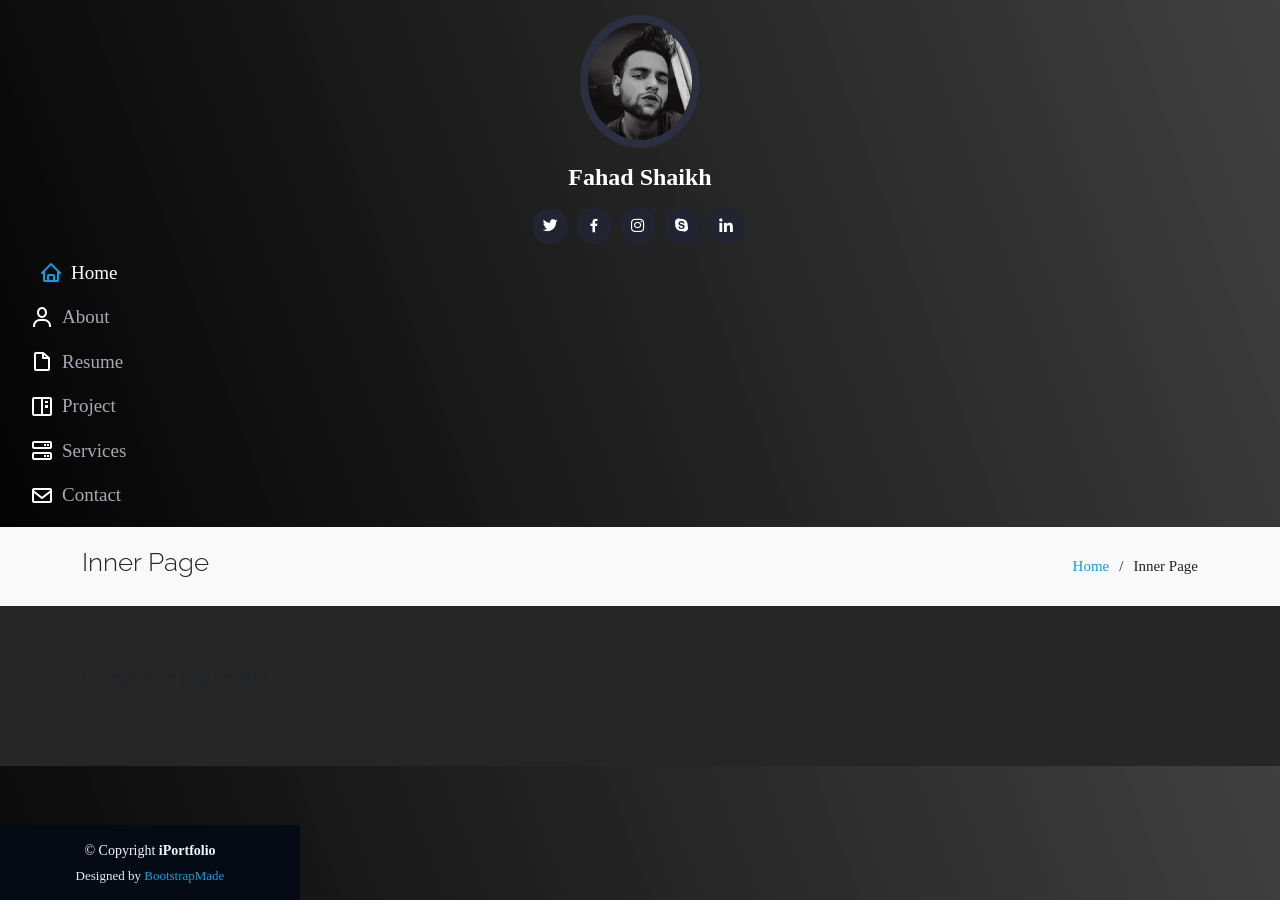
<file: inner-page.html>
<!DOCTYPE html>
<html lang="en">

<head>
  <meta charset="utf-8">
  <meta content="width=device-width, initial-scale=1.0" name="viewport">

  <title>FAHAD's PORTFOLIO</title>
  <meta content="" name="description">
  <meta content="" name="keywords">

  <!-- Favicons -->
  <link href="assets/img/favicon.png" rel="icon">
  <link href="assets/img/apple-touch-icon.png" rel="apple-touch-icon">

  <!-- Google Fonts -->
  <link href="https://fonts.googleapis.com/css?family=Open+Sans:300,300i,400,400i,600,600i,700,700i|Raleway:300,300i,400,400i,500,500i,600,600i,700,700i|Poppins:300,300i,400,400i,500,500i,600,600i,700,700i" rel="stylesheet">

  <!-- Vendor CSS Files -->
  <link href="assets/vendor/aos/aos.css" rel="stylesheet">
  <link href="assets/vendor/bootstrap/css/bootstrap.min.css" rel="stylesheet">
  <link href="assets/vendor/bootstrap-icons/bootstrap-icons.css" rel="stylesheet">
  <link href="assets/vendor/boxicons/css/boxicons.min.css" rel="stylesheet">
  <link href="assets/vendor/glightbox/css/glightbox.min.css" rel="stylesheet">
  <link href="assets/vendor/swiper/swiper-bundle.min.css" rel="stylesheet">

  <!-- Template Main CSS File -->
  <link href="assets/css/style.css" rel="stylesheet">

  <!-- =======================================================
  * Template Name: iPortfolio - v3.10.0
  * Template URL: https://bootstrapmade.com/iportfolio-bootstrap-portfolio-websites-template/
  * Author: BootstrapMade.com
  * License: https://bootstrapmade.com/license/
  ======================================================== -->
</head>

<body>

  <!-- ======= Mobile nav toggle button ======= -->
  <i class="bi bi-list mobile-nav-toggle d-xl-none"></i>

  <!-- ======= Header ======= -->
  <header id="header">
    <div class="d-flex flex-column">

      <div class="profile">
        <img src="assets/img/myphoto.jpg" alt="" class="img-fluid rounded-circle">
        <h1 class="text-light"><a href="index.html">Fahad Shaikh</a></h1>
        <div class="social-links mt-3 text-center">
          <a href="#" class="twitter"><i class="bx bxl-twitter"></i></a>
          <a href="#" class="facebook"><i class="bx bxl-facebook"></i></a>
          <a href="#" class="instagram"><i class="bx bxl-instagram"></i></a>
          <a href="#" class="google-plus"><i class="bx bxl-skype"></i></a>
          <a href="#" class="linkedin"><i class="bx bxl-linkedin"></i></a>
        </div>
      </div>

      <nav id="navbar" class="nav-menu navbar">
        <ul>
          <li><a href="#hero" class="nav-link scrollto active"><i class="bx bx-home"></i> <span>Home</span></a></li>
          <li><a href="#about" class="nav-link scrollto"><i class="bx bx-user"></i> <span>About</span></a></li>
          <li><a href="#resume" class="nav-link scrollto"><i class="bx bx-file-blank"></i> <span>Resume</span></a></li>
          <li><a href="#portfolio" class="nav-link scrollto"><i class="bx bx-book-content"></i> <span>Project</span></a></li>
          <li><a href="#services" class="nav-link scrollto"><i class="bx bx-server"></i> <span>Services</span></a></li>
          <li><a href="#contact" class="nav-link scrollto"><i class="bx bx-envelope"></i> <span>Contact</span></a></li>
        </ul>
      </nav><!-- .nav-menu -->
    </div>
  </header><!-- End Header -->

  <main id="main">

    <!-- ======= Breadcrumbs ======= -->
    <section class="breadcrumbs">
      <div class="container">

        <div class="d-flex justify-content-between align-items-center">
          <h2>Inner Page</h2>
          <ol>
            <li><a href="index.html">Home</a></li>
            <li>Inner Page</li>
          </ol>
        </div>

      </div>
    </section><!-- End Breadcrumbs -->

    <section class="inner-page">
      <div class="container">
        <p>
          Example inner page template
        </p>
      </div>
    </section>

  </main><!-- End #main -->

  <!-- ======= Footer ======= -->
  <footer id="footer">
    <div class="container">
      <div class="copyright">
        &copy; Copyright <strong><span>iPortfolio</span></strong>
      </div>
      <div class="credits">
        <!-- All the links in the footer should remain intact. -->
        <!-- You can delete the links only if you purchased the pro version. -->
        <!-- Licensing information: https://bootstrapmade.com/license/ -->
        <!-- Purchase the pro version with working PHP/AJAX contact form: https://bootstrapmade.com/iportfolio-bootstrap-portfolio-websites-template/ -->
        Designed by <a href="https://bootstrapmade.com/">BootstrapMade</a>
      </div>
    </div>
  </footer><!-- End  Footer -->

  <a href="#" class="back-to-top d-flex align-items-center justify-content-center"><i class="bi bi-arrow-up-short"></i></a>

  <!-- Vendor JS Files -->
  <script src="assets/vendor/purecounter/purecounter_vanilla.js"></script>
  <script src="assets/vendor/aos/aos.js"></script>
  <script src="assets/vendor/bootstrap/js/bootstrap.bundle.min.js"></script>
  <script src="assets/vendor/glightbox/js/glightbox.min.js"></script>
  <script src="assets/vendor/isotope-layout/isotope.pkgd.min.js"></script>
  <script src="assets/vendor/swiper/swiper-bundle.min.js"></script>
  <script src="assets/vendor/typed.js/typed.min.js"></script>
  <script src="assets/vendor/waypoints/noframework.waypoints.js"></script>
  <script src="assets/vendor/php-email-form/validate.js"></script>

  <!-- Template Main JS File -->
  <script src="assets/js/main.js"></script>

</body>

</html>
</file>
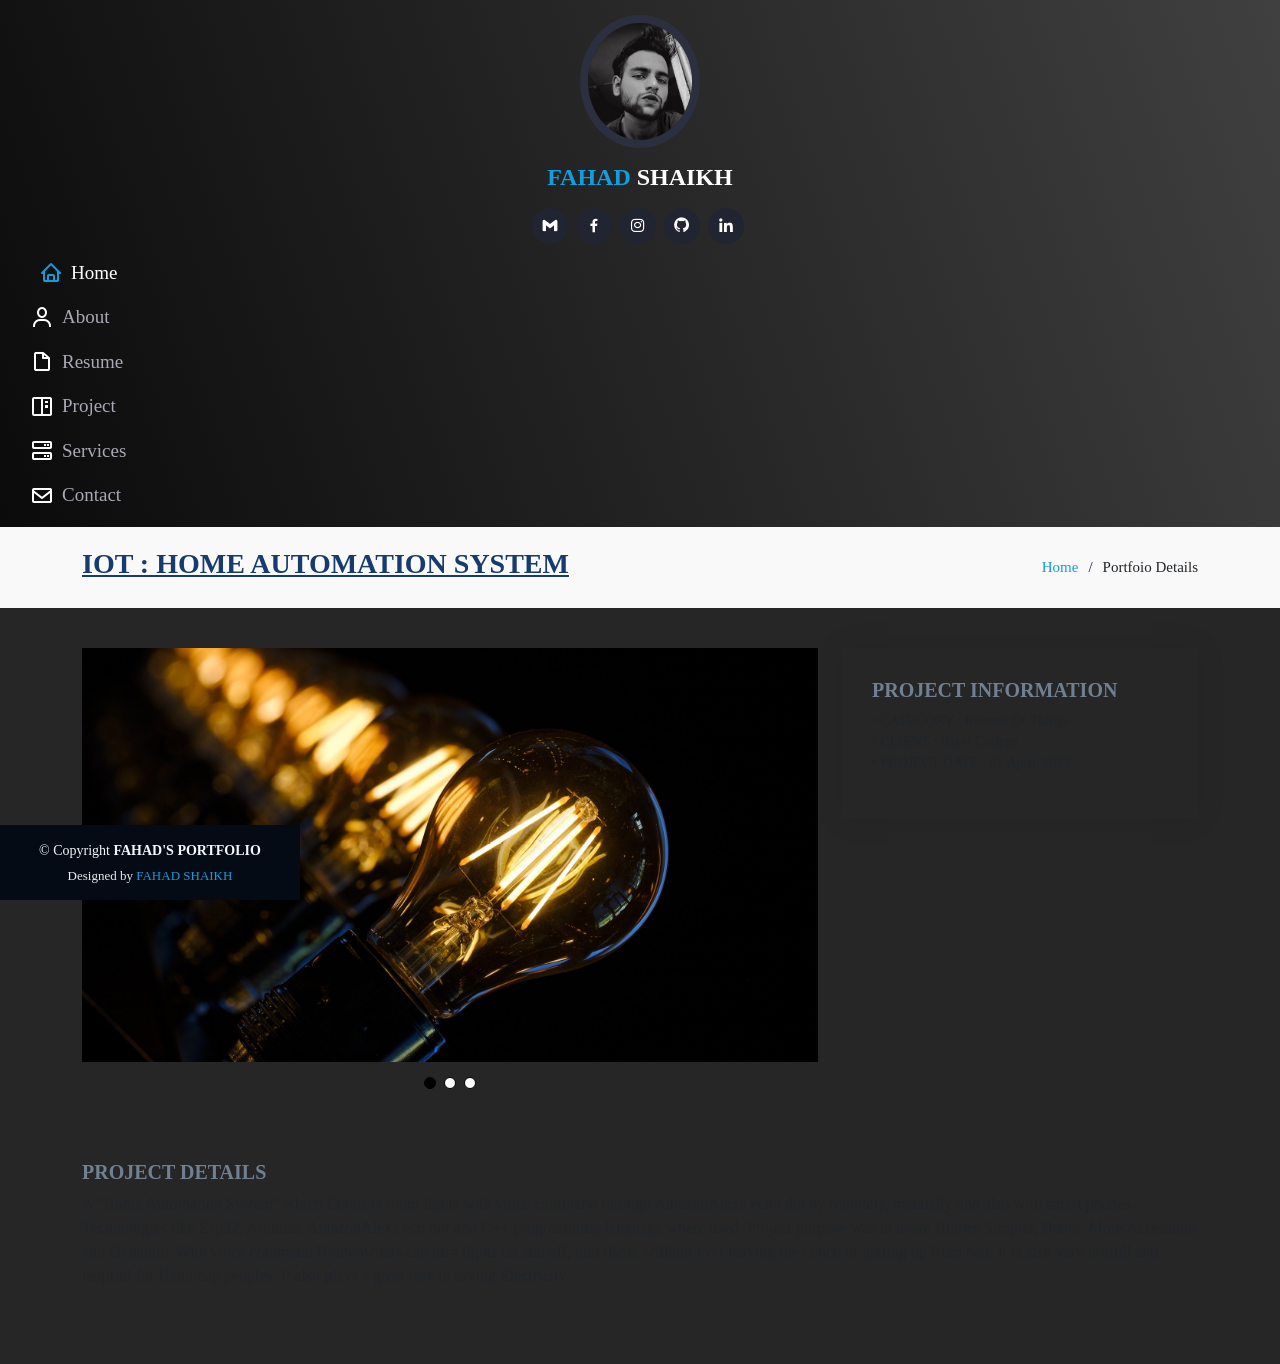
<file: portfolio-details.html>
<!DOCTYPE html>
<html lang="en">

<head>
  <meta charset="utf-8">
  <meta content="width=device-width, initial-scale=1.0" name="viewport">

  <title>FAHAD's PORTFOLIO</title>
  <meta content="" name="description">
  <meta content="" name="keywords">

  <!-- Favicons -->
  <link href="assets/img/favicon2.jpg" rel="icon">
  <link href="assets/img/favicon2.jpg" rel="apple-touch-icon">

  <!-- Google Fonts -->
  <link href="https://fonts.googleapis.com/css?family=Open+Sans:300,300i,400,400i,600,600i,700,700i|Raleway:300,300i,400,400i,500,500i,600,600i,700,700i|Poppins:300,300i,400,400i,500,500i,600,600i,700,700i" rel="stylesheet">

  <!-- Vendor CSS Files -->
  <link href="assets/vendor/aos/aos.css" rel="stylesheet">
  <link href="assets/vendor/bootstrap/css/bootstrap.min.css" rel="stylesheet">
  <link href="assets/vendor/bootstrap-icons/bootstrap-icons.css" rel="stylesheet">
  <link href="assets/vendor/boxicons/css/boxicons.min.css" rel="stylesheet">
  <link href="assets/vendor/glightbox/css/glightbox.min.css" rel="stylesheet">
  <link href="assets/vendor/swiper/swiper-bundle.min.css" rel="stylesheet">

  <!-- Template Main CSS File -->
  <link href="assets/css/style.css" rel="stylesheet">

  <!-- =======================================================
  * Template Name: iPortfolio - v3.10.0
  * Template URL: https://bootstrapmade.com/iportfolio-bootstrap-portfolio-websites-template/
  * Author: BootstrapMade.com
  * License: https://bootstrapmade.com/license/
  ======================================================== -->
</head>

<body>

  <!-- ======= Mobile nav toggle button ======= -->
  <i class="bi bi-list mobile-nav-toggle d-xl-none"></i>

  <!-- ======= Header ======= -->
  <header id="header">
    <div class="d-flex flex-column">

      <div class="profile">
        <img src="assets/img/myphoto.jpg" alt="" class="img-fluid rounded-circle">
        <h1 class="text-light"><a href="index.html"><font style="color: #149ddd "face="brush scripts">FAHAD<span style="color: white"> SHAIKH</a></h1></font>
         <div class="social-links mt-3 text-center">
          <a href="https://mail.google.com/" target="_blank" class="gmail"><i class="bx bxl-gmail"></i></a>
          <a href="https://facebook.com/muhammed.shaikh.18"target="_blank" class="facebook"><i class="bx bxl-facebook"></i></a>
          <a href="https://instagram.com/shaikhfahad____" target="_blank" class="instagram"><i class="bx bxl-instagram"></i></a>
          <a href="https://github.com/shaikhfahad2001" target="_blank" class="google-plus"><i class="bx bxl-github"></i></a>
          <a href="https://www.linkedin.com/in/fahad-shaikh-85748b241" target="_blank" class="linkedin"><i class="bx bxl-linkedin"></i></a>
        </div>
      </div>

      <nav id="navbar" class="nav-menu navbar">
        <ul>
          <li><a href="#hero" class="nav-link scrollto active"><i class="bx bx-home"></i> <span>Home</span></a></li>
          <li><a href="#about" class="nav-link scrollto"><i class="bx bx-user"></i> <span>About</span></a></li>
          <li><a href="#resume" class="nav-link scrollto"><i class="bx bx-file-blank"></i> <span>Resume</span></a></li>
          <li><a href="#portfolio" class="nav-link scrollto"><i class="bx bx-book-content"></i> <span>Project</span></a></li>
          <li><a href="#services" class="nav-link scrollto"><i class="bx bx-server"></i> <span>Services</span></a></li>
          <li><a href="#contact" class="nav-link scrollto"><i class="bx bx-envelope"></i> <span>Contact</span></a></li>
        </ul>
      </nav><!-- .nav-menu -->
    </div>
  </header><!-- End Header -->

  <main id="main">

    <!-- ======= Breadcrumbs ======= -->
    <section id="breadcrumbs" class="breadcrumbs">
      <div class="container">

        <div class="d-flex justify-content-between align-items-center">
          <h3><font style="color: #173b6c" ><strong><u>IOT : HOME AUTOMATION SYSTEM</strong></u></h3></font>
          <ol>

            <li><a href="index.html">Home</a></li>
            <li>Portfoio Details</li>
          </ol>
        </div>

      </div>
    </section><!-- End Breadcrumbs -->

    <!-- ======= Portfolio Details Section ======= -->
    <section id="portfolio-details" class="portfolio-details">
      <div class="container">

        <div class="row gy-4">

          <div class="col-lg-8">
            <div class="portfolio-details-slider swiper">
              <div class="swiper-wrapper align-items-center">

                <div class="swiper-slide">
                  <img src="assets/img/portfolio/portfolio-details-1.jpg" alt="">
                </div>

                <div class="swiper-slide">
                  <img src="assets/img/portfolio/portfolio-details-2.jpg" alt="">
                </div>

                <div class="swiper-slide">
                  <img src="assets/img/portfolio/portfolio-details-3.jpg" alt="">
                </div>

              </div>
              <div class="swiper-pagination"></div>
            </div>
          </div>

          <div class="col-lg-4">
            <div class="portfolio-info">
              <h5><font style="color: #708090" ><strong>PROJECT INFORMATION</strong></font></h5>
              <ul>
                <li>&bull; CATEGORY</font> : Internet Of Things</li>
                <li>&bull; CLIENT</strong> : Rizvi College</li>
                <li>&bull; PROJECT DATE</strong> : 01 April, 2022</li>
                
              </ul>
            </div>
          </div>

            <div class="portfolio-description">

              <h5><font style="color: #708090" ><strong>PROJECT DETAILS</strong></h5></font>
              <p>
               A "Home Automation System" which Controls room lights with voice command through AmazonAlexa echo dot by remotely, manually and also with smart phones. Technologies like  Esp32, Arduino, AmazonAlexa eco dot and C++ programming language where used. Project purpose was to make Homes Simpler, Better, More Accessible and Dynamic. With voice command Homeowners can turn lights on and off, dim them, without ever leaving the couch or getting up from bed. It is also very usefull and helpfull for Handicap peoples. It also  plays a great role in saving Electricity. 
            </div>
          </div>

        </div>

      </div>
    </section><!-- End Portfolio Details Section -->

  </main><!-- End #main -->

  <!-- ======= Footer ======= -->
  <footer id="footer">
    <div class="container">
      <div class="copyright">
        &copy; Copyright <strong><span>FAHAD'S PORTFOLIO</span></strong>
      </div>
      <div class="credits">
        <!-- All the links in the footer should remain intact. -->
        <!-- You can delete the links only if you purchased the pro version. -->
        <!-- Licensing information: https://bootstrapmade.com/license/ -->
        <!-- Purchase the pro version with working PHP/AJAX contact form: https://bootstrapmade.com/iportfolio-bootstrap-portfolio-websites-template/ -->
        Designed by <a href="https://www.linkedin.com/in/fahad-shaikh-85748b241" target="_blank">FAHAD SHAIKH</a>
      </div>
    </div>
  </footer><!-- End  Footer -->

  <a href="#" class="back-to-top d-flex align-items-center justify-content-center"><i class="bi bi-capslock-fill"></i></a>

  <!-- Vendor JS Files -->
  <script src="assets/vendor/purecounter/purecounter_vanilla.js"></script>
  <script src="assets/vendor/aos/aos.js"></script>
  <script src="assets/vendor/bootstrap/js/bootstrap.bundle.min.js"></script>
  <script src="assets/vendor/glightbox/js/glightbox.min.js"></script>
  <script src="assets/vendor/isotope-layout/isotope.pkgd.min.js"></script>
  <script src="assets/vendor/swiper/swiper-bundle.min.js"></script>
  <script src="assets/vendor/typed.js/typed.min.js"></script>
  <script src="assets/vendor/waypoints/noframework.waypoints.js"></script>
  <script src="assets/vendor/php-email-form/validate.js"></script>

  <!-- Template Main JS File -->
  <script src="assets/js/main.js"></script>






</body>

</html>
</file>
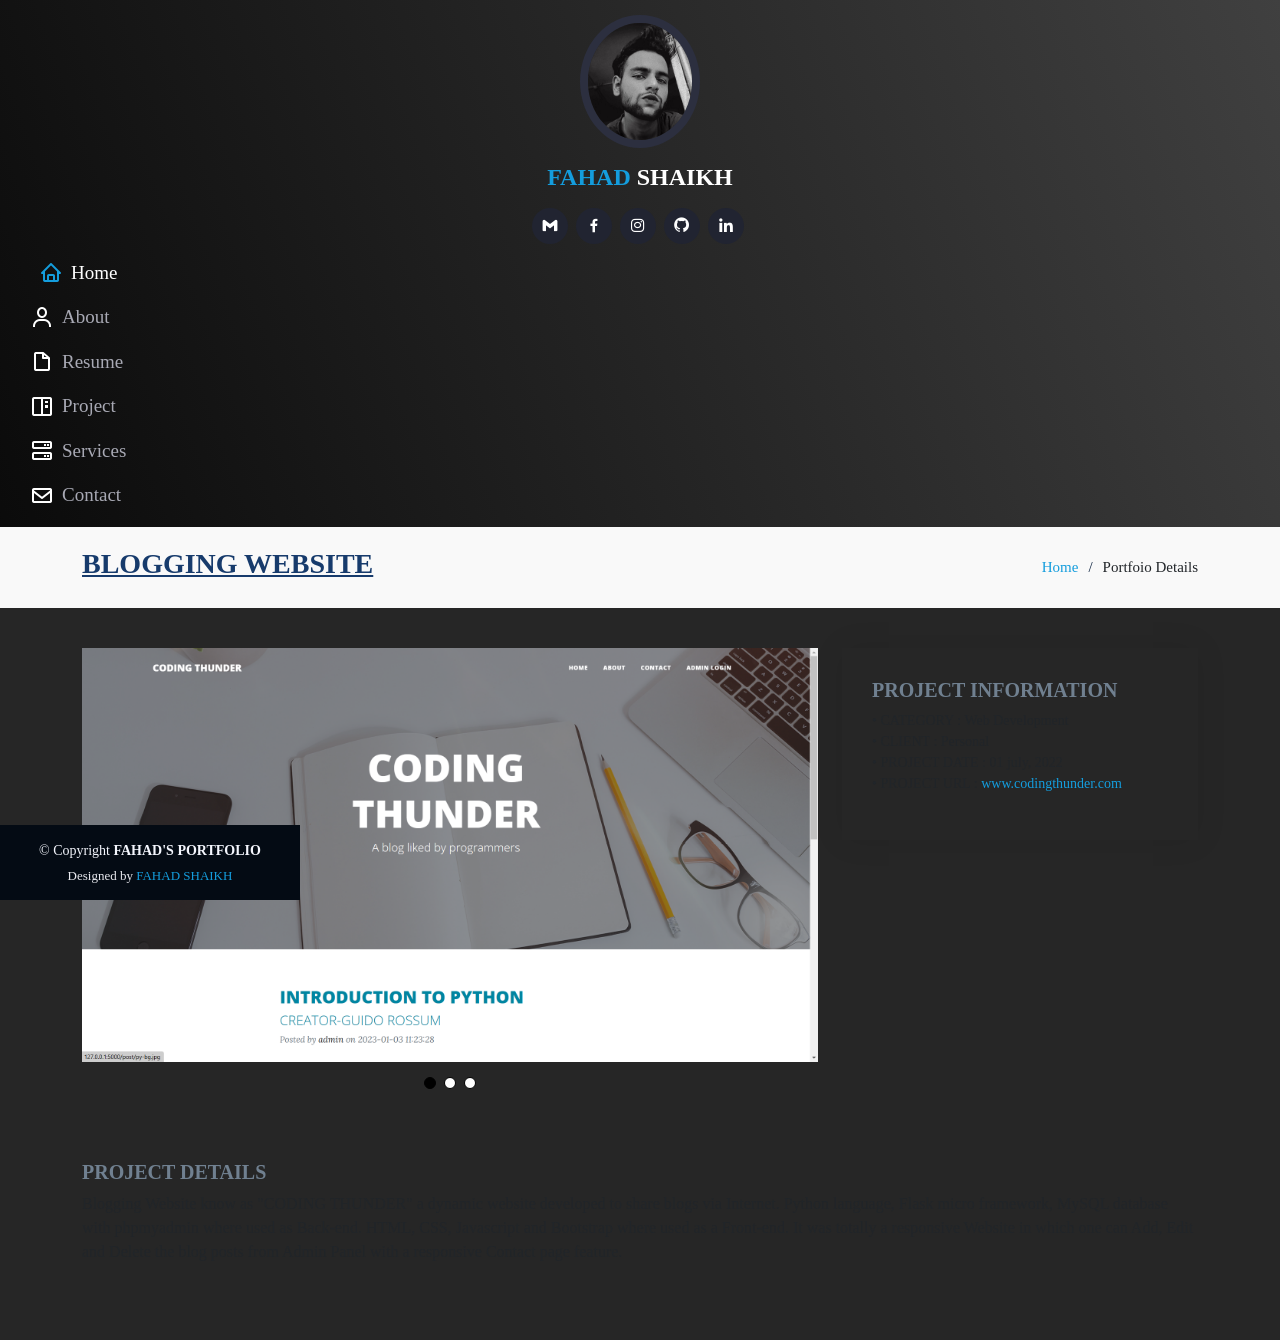
<file: portfolio2-details.html>
<!DOCTYPE html>
<html lang="en">

<head>
  <meta charset="utf-8">
  <meta content="width=device-width, initial-scale=1.0" name="viewport">

  <title>FAHAD's PORTFOLIO</title>
  <meta content="" name="description">
  <meta content="" name="keywords">

  <!-- Favicons -->
  <link href="assets/img/favicon2.jpg" rel="icon">
  <link href="assets/img/favicon2.jpg" rel="apple-touch-icon">

  <!-- Google Fonts -->
  <link href="https://fonts.googleapis.com/css?family=Open+Sans:300,300i,400,400i,600,600i,700,700i|Raleway:300,300i,400,400i,500,500i,600,600i,700,700i|Poppins:300,300i,400,400i,500,500i,600,600i,700,700i" rel="stylesheet">

  <!-- Vendor CSS Files -->
  <link href="assets/vendor/aos/aos.css" rel="stylesheet">
  <link href="assets/vendor/bootstrap/css/bootstrap.min.css" rel="stylesheet">
  <link href="assets/vendor/bootstrap-icons/bootstrap-icons.css" rel="stylesheet">
  <link href="assets/vendor/boxicons/css/boxicons.min.css" rel="stylesheet">
  <link href="assets/vendor/glightbox/css/glightbox.min.css" rel="stylesheet">
  <link href="assets/vendor/swiper/swiper-bundle.min.css" rel="stylesheet">

  <!-- Template Main CSS File -->
  <link href="assets/css/style.css" rel="stylesheet">

  <!-- =======================================================
  * Template Name: iPortfolio - v3.10.0
  * Template URL: https://bootstrapmade.com/iportfolio-bootstrap-portfolio-websites-template/
  * Author: BootstrapMade.com
  * License: https://bootstrapmade.com/license/
  ======================================================== -->
</head>

<body>

  <!-- ======= Mobile nav toggle button ======= -->
  <i class="bi bi-list mobile-nav-toggle d-xl-none"></i>

  <!-- ======= Header ======= -->
  <header id="header">
    <div class="d-flex flex-column">

      <div class="profile">
        <img src="assets/img/myphoto.jpg" alt="" class="img-fluid rounded-circle">
        <h1 class="text-light"><a href="index.html"><font style="color: #149ddd "face="brush scripts">FAHAD<span style="color: white"> SHAIKH</a></h1></font>
         <div class="social-links mt-3 text-center">
          <a href="https://mail.google.com/" target="_blank" class="gmail"><i class="bx bxl-gmail"></i></a>
          <a href="https://facebook.com/muhammed.shaikh.18"target="_blank" class="facebook"><i class="bx bxl-facebook"></i></a>
          <a href="https://instagram.com/shaikhfahad____" target="_blank" class="instagram"><i class="bx bxl-instagram"></i></a>
          <a href="https://github.com/shaikhfahad2001" target="_blank" class="google-plus"><i class="bx bxl-github"></i></a>
          <a href="https://www.linkedin.com/in/fahad-shaikh-85748b241" target="_blank" class="linkedin"><i class="bx bxl-linkedin"></i></a>
        </div>
      </div>

      <nav id="navbar" class="nav-menu navbar">
        <ul>
          <li><a href="#hero" class="nav-link scrollto active"><i class="bx bx-home"></i> <span>Home</span></a></li>
          <li><a href="#about" class="nav-link scrollto"><i class="bx bx-user"></i> <span>About</span></a></li>
          <li><a href="#resume" class="nav-link scrollto"><i class="bx bx-file-blank"></i> <span>Resume</span></a></li>
          <li><a href="#portfolio" class="nav-link scrollto"><i class="bx bx-book-content"></i> <span>Project</span></a></li>
          <li><a href="#services" class="nav-link scrollto"><i class="bx bx-server"></i> <span>Services</span></a></li>
          <li><a href="#contact" class="nav-link scrollto"><i class="bx bx-envelope"></i> <span>Contact</span></a></li>
        </ul>
      </nav><!-- .nav-menu -->
    </div>
  </header><!-- End Header -->

  <main id="main">

    <!-- ======= Breadcrumbs ======= -->
    <section id="breadcrumbs" class="breadcrumbs">
      <div class="container">

        <div class="d-flex justify-content-between align-items-center">
          <h3><font style="color:  #173b6c " ><strong><u>BLOGGING WEBSITE</u></strong></h3></font>
          <ol>
            <li><a href="index.html">Home</a></li>
            <li>Portfoio Details</li>
          </ol>
        </div>

      </div>
    </section><!-- End Breadcrumbs -->

    <!-- ======= Portfolio Details Section ======= -->
    <section id="portfolio-details" class="portfolio-details">
      <div class="container">

        <div class="row gy-4">

          <div class="col-lg-8">
            <div class="portfolio-details-slider swiper">
              <div class="swiper-wrapper align-items-center">

                <div class="swiper-slide">
                  <img src="assets/img/portfolio/portfolio-details-4.png" alt="">
                </div>

                <div class="swiper-slide">
                  <img src="assets/img/portfolio/portfolio-details-5.png" alt="">
                </div>

                <div class="swiper-slide">
                  <img src="assets/img/portfolio/portfolio-details-6.png" alt="">
                </div>

              </div>
              <div class="swiper-pagination"></div>
            </div>
          </div>

          <div class="col-lg-4">
            <div class="portfolio-info">
              <h5><font style="color: #708090" ><strong>PROJECT INFORMATION</strong></h5></font>
              <ul>
                <li>&bull; CATEGORY</strong> : Web Development</li>
                <li>&bull; CLIENT</strong> : Personal</li>
                <li>&bull; PROJECT DATE</strong> : 01 july, 2022</li>
                <li>&bull; PROJECT URL</strong> : <a href="https://github.com/Shaikhfahad2001/CodingThunder" target="_blank">www.codingthunder.com</a></li>
              </ul>
            </div>
          </div>
          </h5>
            <div class="portfolio-description">
              <h5><font style="color: #708090"><strong>PROJECT DETAILS</strong></h5></font>
              <p>
               Blogging Website know as "CODING THUNDER" a dynamic website developed to share blogs via Internet. Python language, Flask micro framework, MySQL database with phpmyadmin where used as Back-end. HTML, CSS, Javascript and Bootstrap where used as a Front-end. It was totally a responsive Website in which one can Add, Edit and Delete the blog posts from Admin Panel  with a responsive Contact page feature. 
              </p>
            </div>
          </div>

        </div>

      </div>
    </section><!-- End Portfolio Details Section -->

  </main><!-- End #main -->

  <!-- ======= Footer ======= -->
  <footer id="footer">
    <div class="container">
      <div class="copyright">
        &copy; Copyright <strong><span>FAHAD'S PORTFOLIO</span></strong>
      </div>
      <div class="credits">
        <!-- All the links in the footer should remain intact. -->
        <!-- You can delete the links only if you purchased the pro version. -->
        <!-- Licensing information: https://bootstrapmade.com/license/ -->
        <!-- Purchase the pro version with working PHP/AJAX contact form: https://bootstrapmade.com/iportfolio-bootstrap-portfolio-websites-template/ -->
        Designed by <a href="https://www.linkedin.com/in/fahad-shaikh-85748b241" target="_blank">FAHAD SHAIKH</a>
      </div>
    </div>
  </footer><!-- End  Footer -->

  <a href="#" class="back-to-top d-flex align-items-center justify-content-center"><i class="bi bi-capslock-fill"></i></a>

  <!-- Vendor JS Files -->
  <script src="assets/vendor/purecounter/purecounter_vanilla.js"></script>
  <script src="assets/vendor/aos/aos.js"></script>
  <script src="assets/vendor/bootstrap/js/bootstrap.bundle.min.js"></script>
  <script src="assets/vendor/glightbox/js/glightbox.min.js"></script>
  <script src="assets/vendor/isotope-layout/isotope.pkgd.min.js"></script>
  <script src="assets/vendor/swiper/swiper-bundle.min.js"></script>
  <script src="assets/vendor/typed.js/typed.min.js"></script>
  <script src="assets/vendor/waypoints/noframework.waypoints.js"></script>
  <script src="assets/vendor/php-email-form/validate.js"></script>

  <!-- Template Main JS File -->
  <script src="assets/js/main.js"></script>

</body>

</html>
</file>
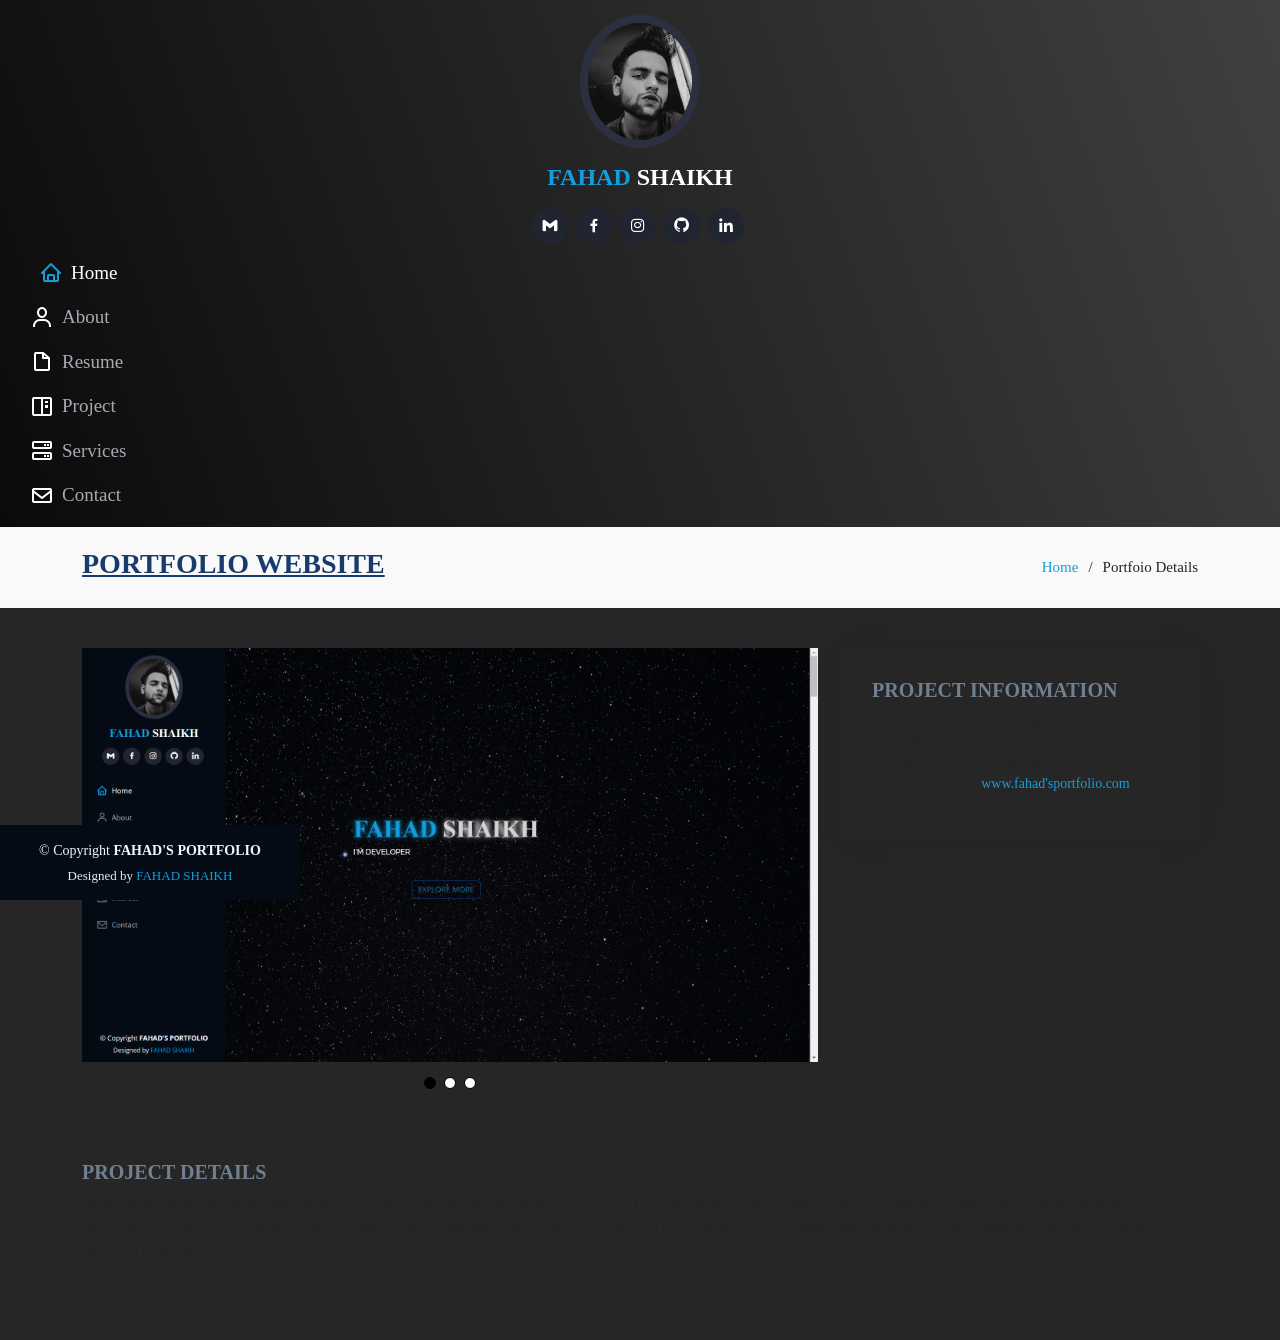
<file: portfolio3-details.html>
<!DOCTYPE html>
<html lang="en">

<head>
  <meta charset="utf-8">
  <meta content="width=device-width, initial-scale=1.0" name="viewport">

  <title>FAHAD's PORTFOLIO</title>
  <meta content="" name="description">
  <meta content="" name="keywords">

  <!-- Favicons -->
  <link href="assets/img/favicon2.jpg" rel="icon">
  <link href="assets/img/favicon2.jpg" rel="apple-touch-icon">

  <!-- Google Fonts -->
  <link href="https://fonts.googleapis.com/css?family=Open+Sans:300,300i,400,400i,600,600i,700,700i|Raleway:300,300i,400,400i,500,500i,600,600i,700,700i|Poppins:300,300i,400,400i,500,500i,600,600i,700,700i" rel="stylesheet">

  <!-- Vendor CSS Files -->
  <link href="assets/vendor/aos/aos.css" rel="stylesheet">
  <link href="assets/vendor/bootstrap/css/bootstrap.min.css" rel="stylesheet">
  <link href="assets/vendor/bootstrap-icons/bootstrap-icons.css" rel="stylesheet">
  <link href="assets/vendor/boxicons/css/boxicons.min.css" rel="stylesheet">
  <link href="assets/vendor/glightbox/css/glightbox.min.css" rel="stylesheet">
  <link href="assets/vendor/swiper/swiper-bundle.min.css" rel="stylesheet">

  <!-- Template Main CSS File -->
  <link href="assets/css/style.css" rel="stylesheet">

  <!-- =======================================================
  * Template Name: iPortfolio - v3.10.0
  * Template URL: https://bootstrapmade.com/iportfolio-bootstrap-portfolio-websites-template/
  * Author: BootstrapMade.com
  * License: https://bootstrapmade.com/license/
  ======================================================== -->
</head>

<body>

  <!-- ======= Mobile nav toggle button ======= -->
  <i class="bi bi-list mobile-nav-toggle d-xl-none"></i>

  <!-- ======= Header ======= -->
  <header id="header">
    <div class="d-flex flex-column">

      <div class="profile">
        <img src="assets/img/myphoto.jpg" alt="" class="img-fluid rounded-circle">
        <h1 class="text-light"><a href="index.html"><font style="color: #149ddd "face="brush scripts">FAHAD<span style="color: white"> SHAIKH</a></h1></font>
         <div class="social-links mt-3 text-center">
          <a href="https://mail.google.com/" target="_blank" class="gmail"><i class="bx bxl-gmail"></i></a>
          <a href="https://facebook.com/muhammed.shaikh.18"target="_blank" class="facebook"><i class="bx bxl-facebook"></i></a>
          <a href="https://instagram.com/shaikhfahad____" target="_blank" class="instagram"><i class="bx bxl-instagram"></i></a>
          <a href="https://github.com/shaikhfahad2001" target="_blank" class="google-plus"><i class="bx bxl-github"></i></a>
          <a href="https://www.linkedin.com/in/fahad-shaikh-85748b241" target="_blank" class="linkedin"><i class="bx bxl-linkedin"></i></a>
        </div>
      </div>

      <nav id="navbar" class="nav-menu navbar">
        <ul>
          <li><a href="#hero" class="nav-link scrollto active"><i class="bx bx-home"></i> <span>Home</span></a></li>
          <li><a href="#about" class="nav-link scrollto"><i class="bx bx-user"></i> <span>About</span></a></li>
          <li><a href="#resume" class="nav-link scrollto"><i class="bx bx-file-blank"></i> <span>Resume</span></a></li>
          <li><a href="#portfolio" class="nav-link scrollto"><i class="bx bx-book-content"></i> <span>Project</span></a></li>
          <li><a href="#services" class="nav-link scrollto"><i class="bx bx-server"></i> <span>Services</span></a></li>
          <li><a href="#contact" class="nav-link scrollto"><i class="bx bx-envelope"></i> <span>Contact</span></a></li>
        </ul>
      </nav><!-- .nav-menu -->
    </div>
  </header><!-- End Header -->

  <main id="main">

    <!-- ======= Breadcrumbs ======= -->
    <section id="breadcrumbs" class="breadcrumbs">
      <div class="container">

        <div class="d-flex justify-content-between align-items-center">
          <h3><font style="color: #173b6c " face="  Calisto MT"><u><strong>PORTFOLIO WEBSITE</strong></u></h3></font>
          <ol>
            <li><a href="index.html">Home</a></li>
            <li>Portfoio Details</li>
          </ol>
        </div>

      </div>
    </section><!-- End Breadcrumbs -->

    <!-- ======= Portfolio Details Section ======= -->
    <section id="portfolio-details" class="portfolio-details">
      <div class="container">

        <div class="row gy-4">

          <div class="col-lg-8">
            <div class="portfolio-details-slider swiper">
              <div class="swiper-wrapper align-items-center">

                <div class="swiper-slide">
                  <img src="assets/img/portfolio/portfolio-details-7.png" alt="">
                </div>

                <div class="swiper-slide">
                  <img src="assets/img/portfolio/portfolio-details-8.png" alt="">
                </div>

                <div class="swiper-slide">
                  <img src="assets/img/portfolio/portfolio-details-9.png" alt="">
                </div>

              </div>
              <div class="swiper-pagination"></div>
            </div>
          </div>

          <div class="col-lg-4">
            <div class="portfolio-info">
              <h5><font style="color: #708090"><strong>PROJECT INFORMATION</strong></h5></font>

              <ul>
                <li>&bull; CATEGORY</strong> : Web Development</li>
                <li>&bull; CLIENT</strong> : Personal</li>
                <li>&bull; PROJECT DATE</strong> : 01 january, 2022</li>
                <li>&bull; PROJECT URL</strong> : <a href="https://github.com/Shaikhfahad2001/portfolio" target="_blank">www.fahad'sportfolio.com</a></li>
              </ul>
            </div>
          </div>
            <div class="portfolio-description">
              <h5><font style="color: #708090"><strong>PROJECT DETAILS</strong></h5></font>
              <p>Developed a static portfolio Website by Utilizing Front-end technologies like HTML, CSS, Javascript and Bootstrap. Build a responsive and user-friendly Website to showcase my Skills, Education, Certifications, Projects and Interests. Project purpose was to increase online presence and build an online resume which can be easy to carry and easy to access.
                
              </p>
            </div>
          </div>

        </div>

      </div>
    </section><!-- End Portfolio Details Section -->

  </main><!-- End #main -->

  <!-- ======= Footer ======= -->
  <footer id="footer">
    <div class="container">
      <div class="copyright">
        &copy; Copyright <strong><span>FAHAD'S PORTFOLIO</span></strong>
      </div>
      <div class="credits">
        <!-- All the links in the footer should remain intact. -->
        <!-- You can delete the links only if you purchased the pro version. -->
        <!-- Licensing information: https://bootstrapmade.com/license/ -->
        <!-- Purchase the pro version with working PHP/AJAX contact form: https://bootstrapmade.com/iportfolio-bootstrap-portfolio-websites-template/ -->
        Designed by <a href="https://www.linkedin.com/in/fahad-shaikh-85748b241" target="_blank">FAHAD SHAIKH</a>
      </div>
    </div>
  </footer><!-- End  Footer -->

  <a href="#" class="back-to-top d-flex align-items-center justify-content-center"><i class="bi bi-capslock-fill"></i></a>

  <!-- Vendor JS Files -->
  <script src="assets/vendor/purecounter/purecounter_vanilla.js"></script>
  <script src="assets/vendor/aos/aos.js"></script>
  <script src="assets/vendor/bootstrap/js/bootstrap.bundle.min.js"></script>
  <script src="assets/vendor/glightbox/js/glightbox.min.js"></script>
  <script src="assets/vendor/isotope-layout/isotope.pkgd.min.js"></script>
  <script src="assets/vendor/swiper/swiper-bundle.min.js"></script>
  <script src="assets/vendor/typed.js/typed.min.js"></script>
  <script src="assets/vendor/waypoints/noframework.waypoints.js"></script>
  <script src="assets/vendor/php-email-form/validate.js"></script>

  <!-- Template Main JS File -->
  <script src="assets/js/main.js"></script>

</body>

</html>
</file>
<file: assets/css/style.css>
/**
* Template Name: iPortfolio - v3.10.0
* Template URL: https://bootstrapmade.com/iportfolio-bootstrap-portfolio-websites-template/
* Author: BootstrapMade.com
* License: https://bootstrapmade.com/license/
*/








/*--------------------------------------------------------------
# General
--------------------------------------------------------------*/

}

}




body{
    --var-color:rgb(0,238,255);
    background-color:#149ddd;
}

.light{
    
   font-size: 50px;
    color: var(--var-color);
    position: relative;
    font-weight: bold;
}

.light::before{
    position: absolute;
    content: attr(data-text);
    text-shadow: 0px 0px 20px var(--var-color);
    filter: blur(10px) brightness(0);
    animation: flicker 20s linear forwards;
    animation-delay: 1s;
}

@keyframes flicker{
    0%{
        filter: blur(5px) brightness(1);
    }
    3%{
        filter: blur(5px) brightness(0);
    }
    6%{
        filter: blur(5px) brightness(0);
    }
    7%{
        filter: blur(5px) brightness(1);
    }
    8%{
        filter: blur(5px) brightness(0);
    }
    9%{
        filter: blur(5px) brightness(1);
    }
    10%{
        filter: blur(5px) brightness(0);
    }
    20%{
        filter: blur(5px) brightness(1);
    }
    50%{
        filter: blur(5px) brightness(1);
    }
    70%{
        filter: blur(5px) brightness(1);
    }
    100%{ 
        filter: blur(5px) brightness(1);
    }
}




/*--------------------------------------------------------------
# General
--------------------------------------------------------------*/






*{
    
    font-family: gilroy;
}




body {
  font-family: "gilroy";
/*  color: #272829;*/
    background: linear-gradient(70deg, #000, #343434f0);
}

a {
  color: #149ddd;
  text-decoration: none;
}

a:hover {
  color: #37b3ed;
  text-decoration: none;
}

h1,
h2,
h3,
h4,
h5,
h6 {
  font-family: "Raleway", sans-serif;
}

/*--------------------------------------------------------------
# Back to top button
--------------------------------------------------------------*/
.back-to-top {
  position: fixed;
  visibility: hidden;
  opacity: 0;
  right: 15px;
  bottom: 15px;
  z-index: 996;
  background: #149ddd;
  width: 40px;
  height: 40px;
  border-radius: 50px;
  transition: all 0.4s;
}

.back-to-top i {
  font-size: 28px;
  color: #fff;
  line-height: 0;
}

.back-to-top:hover {
  background: #2eafec;
  color: #fff;
}

.back-to-top.active {
  visibility: visible;
  opacity: 1;
}

/*--------------------------------------------------------------
# Header
--------------------------------------------------------------*/
#header {
  position: fixed;
  top: 0;
  left: 0;
  bottom: 0;
/*  width: 300px;*/
  transition: all ease-in-out 0.5s;
  z-index: 9997;
  transition: all 0.5s;
  padding: 0 15px;
/*  background-color: #040b14;*/
  overflow-y: auto;
}

#header .profile img {
  margin: 15px auto;
  display: block;
  width: 120px;
  border: 8px solid #2c2f3f;
}

#header .profile h1 {
  font-size: 24px;
  margin: 0;
  padding: 0;
  font-weight: 600;
  -moz-text-align-last: center;
  text-align-last: center;
  font-family: "Poppins", sans-serif;
}

#header .profile h1 a,
#header .profile h1 a:hover {
  color: #fff;
  text-decoration: none;
}

#header .profile .social-links a {
  font-size: 18px;
  display: inline-block;
  background: #212431;
  color: #fff;
  line-height: 1;
  padding: 8px 0;
  margin-right: 4px;
  border-radius: 50%;
  text-align: center;
  width: 36px;
  height: 36px;
  transition: 0.3s;
}

#header .profile .social-links a:hover {
  background: #149ddd;
  color: #fff;
  text-decoration: none;
}

#main {
/*  margin-left: 300px;*/
}

@media (max-width: 1199px) {
  #header {
    left: -300px;
      

  }

  #main {
    margin-left: 0;
  }
}

/*--------------------------------------------------------------
# Navigation Menu
--------------------------------------------------------------*/
/* Desktop Navigation */
.nav-menu {
/*  padding: 30px 0 0 0;*/
}

.nav-menu * {
  margin: 0;
  padding: 0;
  list-style: none;
}

.nav-menu>ul>li {
  position: relative;
  white-space: nowrap;
}

.nav-menu a,
.nav-menu a:focus {
  display: flex;
  align-items: center;
  color: #a8a9b4;
  padding: 7px 15px;
  margin-bottom: 2px;
  transition: 0.3s;
  font-size: 19px;
}

.nav-menu a i,
.nav-menu a:focus i {
  font-size: 24px;
  padding-right: 8px;
  color: white;
}

.nav-menu a:hover,
.nav-menu .active,
.nav-menu .active:focus,
.nav-menu li:hover>a {
  text-decoration: none;
  color: #fff;
}

.nav-menu a:hover i,
.nav-menu .active i,
.nav-menu .active:focus i,
.nav-menu li:hover>a i {
  color: #149ddd;
}

/* Mobile Navigation */
.mobile-nav-toggle {
  position: fixed;
  right: 15px;
  top: 15px;
  z-index: 9998;
  border: 0;
  font-size: 24px;
  transition: all 0.4s;
  outline: none !important;
  background-color: #149ddd;
  color: #fff;
  width: 40px;
  height: 40px;
  display: inline-flex;
  align-items: center;
  justify-content: center;
  line-height: 0;
  border-radius: 50px;
  cursor: pointer;
}

.mobile-nav-active {
  overflow: hidden;
}

.mobile-nav-active #header {
  left: 0;
}

/*--------------------------------------------------------------
# Hero Section
--------------------------------------------------------------*/
#hero {
  width: 100%;
  height: 100vh;
/*  background: url("../img/hero-bg.jpg") top center;*/
  background-size: cover;
}

#hero:before {
  content: "";
/*  background: rgba(5, 13, 24, 0.3);*/
/*  background: linear-gradient(70deg, #000, #343434);*/
  position: absolute;
  bottom: 0;
  top: 0;
  left: 0;
  right: 0;
  z-index: 1;
}

#hero .hero-container {
  position: relative;
  z-index: 2;
  min-width: 300px;
}

#hero h1 {
  margin: 0 0 10px 0;
  font-size: 64px;
  font-weight: 700;
  line-height: 56px;
  color: #fff;
}

#hero p {
  color: #fff;
  margin-bottom: 50px;
  font-size: 26px;
  font-family: "Poppins", sans-serif;
}

#hero p span {
  color: #fff;
  padding-bottom: 4px;
  letter-spacing: 1px;
  border-bottom: 3px solid #149ddd;
}

@media (min-width: 1024px) {
  #hero {
    background-attachment: fixed;
  }
}

@media (max-width: 768px) {
  #hero h1 {
    font-size: 28px;
    line-height: 36px;
  }

  #hero h2 {
    font-size: 18px;
    line-height: 24px;
    margin-bottom: 30px;
  }
}

/*--------------------------------------------------------------
# Sections General
--------------------------------------------------------------*/
section {
  padding: 60px 0;
  overflow: hidden;
}

.section-bg {
/*  background: #f5f8fd;*/
}

.section-title {
  padding-bottom: 30px;
}

.section-title h2 {
  font-size: 32px;
  font-weight: bold;
  margin-bottom: 20px;
  padding-bottom: 20px;
  position: relative;
  color: #173b6c;
}

.section-title h2::after {
  content: "";
  position: absolute;
  display: block;
  width: 50px;
  height: 3px;
  background: #149ddd;
  bottom: 0;
  left: 0;
}

.section-title p {
  margin-bottom: 0;
}

/*--------------------------------------------------------------
# About
--------------------------------------------------------------*/
.about .content h3 {
  font-weight: 700;
  font-size: 26px;
  color: #173b6c;
}

.about .content ul {
  list-style: none;
  padding: 0;
}

.about .content ul li {
  margin-bottom: 20px;
  display: flex;
  align-items: center;
}

.about .content ul strong {
  margin-right: 10px;
}

.about .content ul i {
  font-size: 16px;
  margin-right: 5px;
  color: #149ddd;
  line-height: 0;
}

.about .content p:last-child {
  margin-bottom: 0;
}

/*--------------------------------------------------------------
# Facts
--------------------------------------------------------------*/
.facts {
  padding-bottom: 30px;
}

.facts .count-box {
  padding: 30px;
  width: 100%;
}

.facts .count-box i {
  display: block;
  font-size: 44px;
  color: #149ddd;
  float: left;
  line-height: 0;
}

.facts .count-box span {
  font-size: 48px;
  line-height: 40px;
  display: block;
  font-weight: 700;
  color: #050d18;
  margin-left: 60px;
}

.facts .count-box p {
  padding: 15px 0 0 0;
  margin: 0 0 0 60px;
  font-family: "Raleway", sans-serif;
  font-size: 14px;
  color: #122f57;
}

.facts .count-box a {
  font-weight: 600;
  display: block;
  margin-top: 20px;
  color: #122f57;
  font-size: 15px;
  font-family: "Poppins", sans-serif;
  transition: ease-in-out 0.3s;
}

.facts .count-box a:hover {
  color: #1f5297;
}

/*--------------------------------------------------------------
# Akills
--------------------------------------------------------------*/
.skills .progress {
  height: 50px;
  display: block;
  background: none;
  border-radius: 10px;
}

.skills .progress .skill {
  padding: 0;
  margin: 0 0 6px 0;
  text-transform: uppercase;
  display: block;
  font-weight: 600;
  font-family: "Poppins", sans-serif;
  color: #050d18;


}

.skills .progress .skill .val {
  float: right;
  font-style: normal;

}

.skills .progress-bar-wrap {
  background: #dce8f8;
  height: 18px;
   border-radius: 15px;
}

.skills .progress-bar {
  width: 1px;
  height: 18px;
  transition-duration: 4s;

  background-color: #149ddd;
   border-radius: 15px;
}

/*--------------------------------------------------------------
# Resume
--------------------------------------------------------------*/
.resume .resume-title {
  font-size: 26px;
  font-weight: 700;
  margin-top: 20px;
  margin-bottom: 20px;
  color: #050d18;
}

.resume .resume-item {
  padding: 0 0 20px 20px;
  margin-top: -2px;
  border-left: 2px solid #1f5297;
  position: relative;
}

.resume .resume-item h4 {
  line-height: 18px;
  font-size: 18px;
  font-weight: 600;
  text-transform: uppercase;
  font-family: "Poppins", sans-serif;
  color: #050d18;
  margin-bottom: 10px;
}

.resume .resume-item h5 {
  font-size: 16px;
  background: #e4edf9;
  padding: 5px 15px;
  display: inline-block;
  font-weight: 600;
  margin-bottom: 10px;
}





.resume .resume-item ul {
  padding-left: 20px;
}

.resume .resume-item ul li {
  padding-bottom: 10px;
}

.resume .resume-item:last-child {
  padding-bottom: 0;
}

.resume .resume-item::before {
  content: "";
  position: absolute;
  width: 16px;
  height: 16px;
  border-radius: 50px;
  left: -9px;
  top: 0;
  background: #fff;
  border: 2px solid #1f5297;
}


/*--------------------------------------------------------------
# Resume
--------------------------------------------------------------*/

.resume .resume-title {
  font-size: 26px;
  font-weight: 700;
  margin-top: 20px;
  margin-bottom: 20px;
  color: #050d18;
}

.resume .resume-item {
  padding: 0 0 20px 20px;
  margin-top: -2px;
  border-left: 2px solid #1f5297;
  position: relative;
}

.resume .resume-item h4 {
  line-height: 18px;
  font-size: 18px;
  font-weight: 600;
  text-transform: uppercase;
  font-family: "Poppins", sans-serif;
  color: #050d18;
  margin-bottom: 10px;
}

.resume .resume-item h5 {
  font-size: 16px;
  background: #e4edf9;
  padding: 5px 15px;
  display: inline-block;
  font-weight: 600;
  margin-bottom: 10px;
}





.resume .resume-item ul {
  padding-left: 20px;
}

.resume .resume-item ul li {
  padding-bottom: 10px;
}

.resume .resume-item:last-child {
  padding-bottom: 0;
}

.resume .resume-item::before {
  content: "";
  position: absolute;
  width: 16px;
  height: 16px;
  border-radius: 50px;
  left: -9px;
  top: 0;
  background: #fff;
  border: 2px solid #1f5297;
}





/*--------------------------------------------------------------
# Portfolio
--------------------------------------------------------------*/
.portfolio .portfolio-item {
  margin-bottom: 30px;
}

.portfolio #portfolio-flters {
  padding: 0;
  margin: 0 auto 35px auto;
  list-style: none;
  text-align: center;
  background: #fff;
  border-radius: 50px;
  padding: 2px 15px;
}

.portfolio #portfolio-flters li {
  cursor: pointer;
  display: inline-block;
  padding: 10px 15px 8px 15px;
  font-size: 14px;
  font-weight: 600;
  line-height: 1;
  text-transform: uppercase;
  color: #272829;
  margin-bottom: 5px;
  transition: all 0.3s ease-in-out;
}

.portfolio #portfolio-flters li:hover,
.portfolio #portfolio-flters li.filter-active {
  color: #149ddd;
}

.portfolio #portfolio-flters li:last-child {
  margin-right: 0;
}

.portfolio .portfolio-wrap {
  transition: 0.3s;
  position: relative;
  overflow: hidden;
  z-index: 1;
}

.portfolio .portfolio-wrap::before {
  content: "";
  background: rgba(255, 255, 255, 0.5);
  position: absolute;
  left: 0;
  right: 0;
  top: 0;
  bottom: 0;
  transition: all ease-in-out 0.3s;
  z-index: 2;
  opacity: 0;
}

.portfolio .portfolio-wrap .portfolio-links {
  opacity: 1;
  left: 0;
  right: 0;
  bottom: -60px;
  z-index: 3;
  position: absolute;
  transition: all ease-in-out 0.3s;
  display: flex;
  justify-content: center;
}

.portfolio .portfolio-wrap .portfolio-links a {
  color: #fff;
  font-size: 28px;
  text-align: center;
  background: rgba(20, 157, 221, 0.75);
  transition: 0.3s;
  width: 50%;
}

.portfolio .portfolio-wrap .portfolio-links a:hover {
  background: rgba(20, 157, 221, 0.95);
}

.portfolio .portfolio-wrap .portfolio-links a+a {
  border-left: 1px solid #37b3ed;
}

.portfolio .portfolio-wrap:hover::before {
  top: 0;
  left: 0;
  right: 0;
  bottom: 0;
  opacity: 1;
}

.portfolio .portfolio-wrap:hover .portfolio-links {
  opacity: 1;
  bottom: 0;
}

/*--------------------------------------------------------------
# Portfolio Details
--------------------------------------------------------------*/
.portfolio-details {
  padding-top: 40px;


}

.portfolio-details .portfolio-details-slider img {
  width: 100%;
}

.portfolio-details .portfolio-details-slider .swiper-pagination {
  margin-top: 20px;
  position: relative;

}
.portfolio-details .portfolio-details-slider .swiper-pagination .swiper-pagination-bullet {
  width: 12px;
  height: 12px;
  background-color: #fff;
  opacity: 1;
  border: 1px solid black;
}

.portfolio-details .portfolio-details-slider .swiper-pagination .swiper-pagination-bullet-active {
  background-color: black;
}

.portfolio-details .portfolio-info {
  padding: 30px;
  box-shadow: 0px 0 30px rgba(5, 13, 24, 0.08);
}

.portfolio-details .portfolio-info h3 {
  font-size: 22px;
  font-weight: 700;
  margin-bottom: 20px;
  padding-bottom: 20px;
  border-bottom: 1px solid #eee;
}

.portfolio-details .portfolio-info ul {
  list-style: none;
  padding: 0;
  font-size: 14px;
 
}





}

.portfolio-details .portfolio-info ul li+li {
  margin-top: 10px;
}

.portfolio-details .portfolio-description {
  padding-top: 30px;
}

.portfolio-details .portfolio-description h2 {
  font-size: 26px;
  font-weight: 700;
  margin-bottom: 20px;
}

.portfolio-details .portfolio-description p {
  padding: 0;
}




















/*--------------------------------------------------------------
# Services
--------------------------------------------------------------*/
.services .icon-box {
  margin-bottom: 20px;
}

.services .icon {
  float: left;
  display: flex;
  align-items: center;
  justify-content: center;
  width: 54px;
  height: 54px;
  background: #149ddd;
  border-radius: 50%;
  transition: 0.5s;
  border: 1px solid #149ddd;
}

.services .icon i {
  color: #fff;
  font-size: 24px;
  line-height: 0;
}

.services .icon-box:hover .icon {
  background: #fff;
}

.services .icon-box:hover .icon i {
  color: #149ddd;
}

.services .title {
  margin-left: 80px;
  font-weight: 700;
  margin-bottom: 15px;
  font-size: 18px;
}

.services .title a {
  color: #343a40;
}

.services .title a:hover {
  color: #149ddd;
}

.services .description {
  margin-left: 80px;
  line-height: 24px;
  font-size: 14px;
}

/*--------------------------------------------------------------
# Testimonials
--------------------------------------------------------------*/
.testimonials .testimonials-carousel,
.testimonials .testimonials-slider {
  overflow: hidden;
}

.testimonials .testimonial-item {
  box-sizing: content-box;
  text-align: center;
  min-height: 320px;
}

.testimonials .testimonial-item .testimonial-img {
  width: 90px;
  border-radius: 50%;
  margin: 0 auto;
}

.testimonials .testimonial-item h3 {
  font-size: 18px;
  font-weight: bold;
  margin: 10px 0 5px 0;
  color: #111;
}

.testimonials .testimonial-item h4 {
  font-size: 14px;
  color: #708090;
  margin: 0;
}

.testimonials .testimonial-item .quote-icon-left,
.testimonials .testimonial-item .quote-icon-right {
  color:  #708090;
  font-size: 26px;
}   

.testimonials .testimonial-item .quote-icon-left {
  display: inline-block;
  left: -5px;
  position: relative;
}

.testimonials .testimonial-item .quote-icon-right {
  display: inline-block;
  right: -5px;
  position: relative;
  top: 10px;
}

.testimonials .testimonial-item p {
  font-style: italic;
  margin: 0 15px 15px 15px;
  padding: 20px;
  background: #fff;
  position: relative;
  margin-bottom: 35px;
  border-radius: 6px;
  box-shadow: 0px 2px 15px rgba(0, 0, 0, 0.1);
}

.testimonials .testimonial-item p::after {
  content: "";
  width: 0;
  height: 0;
  border-top: 20px solid #fff;
  border-right: 20px solid transparent;
  border-left: 20px solid transparent;
  position: absolute;
  bottom: -20px;
  left: calc(50% - 20px);
}

.testimonials .swiper-pagination {
  margin-top: 20px;
  position: relative;
}

.testimonials .swiper-pagination .swiper-pagination-bullet {
  width: 12px;
  height: 12px;
  background-color: #fff;
  opacity: 1;
  border: 1px solid black;
}

.testimonials .swiper-pagination .swiper-pagination-bullet-active {
  background-color: black;
}

/*--------------------------------------------------------------
# Contact
--------------------------------------------------------------*/
.contact {
  padding-bottom: 130px;
}

.contact .info {
  padding: 30px;
  background: #fff;
  width: 100%;
  box-shadow: 0 0 24px 0 rgba(0, 0, 0, 0.12);
}

.contact .info i {
  font-size: 20px;
  color: #149ddd;
  float: left;
  width: 44px;
  height: 44px;
  background: #dff3fc;
  display: flex;
  justify-content: center;
  align-items: center;
  border-radius: 50px;
  transition: all 0.3s ease-in-out;
}

.contact .info h4 {
  padding: 0 0 0 60px;
  font-size: 22px;
  font-weight: 600;
  margin-bottom: 5px;
  color: #050d18;
}

.contact .info p {
  padding: 0 0 10px 60px;
  margin-bottom: 20px;
  font-size: 14px;
  color: #173b6c;
}

.contact .info .email p {
  padding-top: 5px;
}

.contact .info .social-links {
  padding-left: 60px;
}

.contact .info .social-links a {
  font-size: 18px;
  display: inline-block;
  background: #333;
  color: #fff;
  line-height: 1;
  padding: 8px 0;
  border-radius: 50%;
  text-align: center;
  width: 36px;
  height: 36px;
  transition: 0.3s;
  margin-right: 10px;
}

.contact .info .social-links a:hover {
  background: #149ddd;
  color: #fff;
}

.contact .info .email:hover i,
.contact .info .address:hover i,
.contact .info .phone:hover i {
  background: #149ddd;
  color: #fff;
}

.contact .php-email-form {
  width: 100%;
  padding: 30px;
  background: #fff;
  box-shadow: 0 0 24px 0 rgba(0, 0, 0, 0.12);
}

.contact .php-email-form .form-group {
  padding-bottom: 8px;
}

.contact .php-email-form .validate {
  display: none;
  color: red;
  margin: 0 0 15px 0;
  font-weight: 400;
  font-size: 13px;
}

.contact .php-email-form .error-message {
  display: none;
  color: #fff;
  background: #ed3c0d;
  text-align: left;
  padding: 15px;
  font-weight: 600;
}

.contact .php-email-form .error-message br+br {
  margin-top: 25px;
}

.contact .php-email-form .sent-message {
  display: none;
  color: #fff;
  background: #18d26e;
  text-align: center;
  padding: 15px;
  font-weight: 600;
}

.contact .php-email-form .loading {
  display: none;
  background: #fff;
  text-align: center;
  padding: 15px;
}

.contact .php-email-form .loading:before {
  content: "";
  display: inline-block;
  border-radius: 50%;
  width: 24px;
  height: 24px;
  margin: 0 10px -6px 0;
  border: 3px solid #18d26e;
  border-top-color: #eee;
  -webkit-animation: animate-loading 1s linear infinite;
  animation: animate-loading 1s linear infinite;
}

.contact .php-email-form .form-group {
  margin-bottom: 15px;
}

.contact .php-email-form label {
  padding-bottom: 8px;
}

.contact .php-email-form input,
.contact .php-email-form textarea {
  border-radius: 0;
  box-shadow: none;
  font-size: 14px;
}

.contact .php-email-form input {
  height: 44px;
}

.contact .php-email-form textarea {
  padding: 10px 15px;
}

.contact .php-email-form button[type=submit] {
  background: #149ddd;
  border: 0;
  padding: 10px 24px;
  color: #fff;
  transition: 0.4s;
  border-radius: 4px;
}

.contact .php-email-form button[type=submit]:hover {
  background: #37b3ed;
}

@-webkit-keyframes animate-loading {
  0% {
    transform: rotate(0deg);
  }

  100% {
    transform: rotate(360deg);
  }
}

@keyframes animate-loading {
  0% {
    transform: rotate(0deg);
  }

  100% {
    transform: rotate(360deg);
  }
}

/*--------------------------------------------------------------
# Breadcrumbs
--------------------------------------------------------------*/
.breadcrumbs {
  padding: 20px 0;
  background: #f9f9f9;
}

.breadcrumbs h2 {
  font-size: 26px;
  font-weight: 300;
}

.breadcrumbs ol {
  display: flex;
  flex-wrap: wrap;
  list-style: none;
  padding: 0;
  margin: 0;
  font-size: 15px;
}

.breadcrumbs ol li+li {
  padding-left: 10px;
}

.breadcrumbs ol li+li::before {
  display: inline-block;
  padding-right: 10px;
  color: #0e2442;
  content: "/";
}

@media (max-width: 768px) {
  .breadcrumbs .d-flex {
    display: block !important;
  }

  .breadcrumbs ol {
    display: block;
  }

  .breadcrumbs ol li {
    display: inline-block;
  }
}

/*--------------------------------------------------------------
# Footer
--------------------------------------------------------------*/
#footer {
  padding: 15px;
  color: #f4f6fd;
  font-size: 14px;
  position: fixed;
  left: 0;
  bottom: 0;
  width: 300px;
  z-index: 9999;
  background: #040b14;
}

#footer .copyright {
  text-align: center;
}

#footer .credits {
  padding-top: 5px;
  text-align: center;
  font-size: 13px;
  color: #eaebf0;
}

@media (max-width: 1199px) {
  #footer {
    position: static;
    width: auto;
    padding-right: 20px 15px;
  }
}








#preloader{
  background: black url(../img/loader.gif) no-repeat center center ;
  background-size: 15%;
  height: 100vh;
  width: 100%;
  position: fixed;
  z-index:100;
}



@media (min-width: 1024px) {
            #header {
  position: relative;
  top: 0;
  left: 0;
  bottom: 0;
/*  width: 300px;*/
  transition: all ease-in-out 0.5s;
  z-index: 9997;
  transition: all 0.5s;
  padding: 0 15px;
/*  background: #040b14;*/
  overflow-y: auto;
}
        }


@media (min-width: 1024px) {
            #header {
 position: static;
    top: 0;
    left: 0;
    bottom: 0;

/*  width: 300px;*/
  transition: all ease-in-out 0.5s;
  z-index: 9997;
  transition: all 0.5s;
  padding: 0 15px;
/*  background: #040b14;*/
  overflow-y: auto;
}
        }


@media (min-width: 1024px) {
            .online ul {
    margin: auto;
    display: flex;
    text-align: center;
    justify-content: center;
    align-items: center;
}
        }


@media (min-width: 191px) and (max-width: 991px) {
            .online {
    display: flex;
     flex-direction: column;
    justify-content: space-around;
    align-items: center;
    text-align: center;
    max-width: 1280px;
    align-items: center;
    text-align: center;
    margin: 0px auto;
}
        }

@media (min-width: 1017px) and (max-width: 991px) {
            .online {
    display: flex;
    flex-direction: column;
    justify-content: space-around;
    align-items: center;
    text-align: center;
    max-width: 1280px;
    align-items: center;
    text-align: center;
    margin: 0px auto;
}
        }



.online {
    display: flex;
    justify-content: space-around;
    align-items: center;
    text-align: center;
    max-width: 1109px;
    align-items: center;
    text-align: center;
    margin:  auto ;
}


@media (min-width: 1017px) and (max-width: 991px) {
            .online {
    display: flex;
    flex-direction: column;
    justify-content: space-around;
    align-items: center;
    text-align: center;
    max-width: 1280px;
    align-items: center;
    text-align: center;
    margin: 0px auto;
}
        }




@media (min-width: 1024px) {
   
ul.bg {
  
    background-image:linear-gradient(rgb(0 0 0),rgb(0 0 0 / 37%));
    border: 1px solid #f8f9fa61;
    
/*    background-color: black;*/
    border-radius: 64px;
}
        }



@media (max-width: 1023px) {   
   
#header {
   background-color: #040b14;
    
}
}




@media (max-width: 1023px) {   
   
.online {
    display: flex;
    flex-direction: column;
    justify-content: space-around;
    align-items: center;
    text-align: center;
    max-width: 1280px;
    align-items: center;
    text-align: center;
    margin: 0px auto;
}
        }

}

/*toggle button start*/

.switch input {
  opacity: 0;
  width: 0;
  height: 0;
}

input[type="checkbox"] {
    visibility: hidden;
}

.slider {
  position: relative;
  cursor: pointer;
  top: 3px;
  left: 0;
  right: 0;
  bottom: 0;
  background-color: red;
  -webkit-transition: .4s;
  transition: .4s;
}

.slider:before {
  position: absolute;
  content: "";
        border-radius: 23px;
  height: 26px;
  width: 26px;
    left: -45px;
    bottom: -1px;
  background-color: white;
  -webkit-transition: .4s;
  transition: .4s;
}
input:checked + .slider {
  background-color: #2196F3;
}

input:checked + .slider:before {
  -webkit-transform: translateX(26px);
  -ms-transform: translateX(26px);
  transform: translateX(26px);
}



/*toggle button end*/

@media (min-width: 1024px){
ul.togglebg {
    border: 2px solid #040b14;
    background-color: #8080808c;
    border-radius: 64px;
}
}    





@media (min-width: 191px) and (max-width: 991px) {
  ul.togglebg {
    border: 2px solid;
    border-radius: 64px;
}
        }



p.lgt {
    
    position: relative;
    left: 19px;
    color: white;
    top: 7px;
}

p.drk {
    color: white;
    position: relative;
    top: 7px;
    right: 19px;
}

ul.bg.new {
        padding: 10px 14px;
        font-size: 16px;
    
}

ul.bg.new li {
    list-style: none;
}


ul.bg.new li a {
    color: white;
}

a.nav-link.scrollto.active {
    padding-left: 1.5rem;
}

a.nav-link.scrollto {
    padding-right: 1.5rem;
}



/*social media*/



/*cyber*/

#main{
    position: relative;
    overflow: hidden;
        
}


:root {
	--light: #fff;
	--dark: #000;

}

#page{
    position: relative;
    height: 100vh;
    width: 100vw;
    
}
#page1{
    position: relative;
    height: 100vh;
    width: 100vw;
    
     
}
#page2{
    position: relative;
    height: 100vh;
    width: 100vw;
      
    
}


#page3{
    position: relative;
    height: 100vh;
    width: 100vw;
      
    
    
}

.page4{
    
    position: relative;
   
    width: 100vw;
/*    background-color: grey;*/
   
  
      
}





#main{
    
    
    background-color: #262626;
}

canvas{
    position: fixed;
    z-index: 9;
    max-width: 100vw;
    max-height: 100vh;
}




@media (min-width: 1024px){
    
    li.fav a[target] {
    font-size: 18px;
    display: inline-block;
    background: #212431;
    color: #fff;
    line-height: 1;
    padding: 5px 6px;
        border: 1px solid;
    margin-right: 15px;
    border-radius: 50%;
    text-align: center;
    width: 36px;
    height: 36px;
    transition: 0.3s;
}

li.favinsta a[target] {
    font-size: 25px;
    display: inline-block;
    background: #212431;
    color: #fff;
    border: 1px solid;
    line-height: 1;
    padding: 6px 5px;
    margin-right: 20px;
    border-radius: 50%;
    text-align: center;
    width: 36px;
    height: 36px;
    transition: 0.3s;
}

li.gitfav a[target] {
   font-size: 24px;
    display: inline-block;
    background: #212431;
    color: #fff;
    line-height: 1;
    border: 1px solid;
    padding: 6px 5px 0px;
    margin-right: 20px;
    border-radius: 50%;
    text-align: center;
    width: 36px;
    height: 36px;
    transition: 0.3s;
}

li.gitfb a[target] {
   font-size: 22px;
    display: inline-block;
    background: #212431;
    color: #fff;
    line-height: 1;
    border: 1px solid;
    padding: 6px 5px;
    margin-right: 20px;
    border-radius: 50%;
    text-align: center;
    width: 36px;
    height: 36px;
    transition: 0.3s;
}

li.gitmail a[target] {
    font-size: 18px;
    display: inline-block;
    background: #212431;
    color: #fff;
    line-height: 1;
    border: 1px solid;
    padding: 5px 5px;
    margin-right: 20px;
        margin-left: 14px;
    border-radius: 50%;
    text-align: center;
    width: 36px;
    height: 36px;
    transition: 0.3s;
}
li.favtwt a[target] {
    font-size: 20px;
    display: inline-block;
    background: #212431;
    /* color: #fff; */
    line-height: 1;
    padding: 6px 7px;
    margin-right: 4px;
    border-radius: 50%;
        margin-right: 14px;
    text-align: center;
    width: 36px;
        border: 1px solid;
    
    height: 36px;
        
    
    transition: 0.3s
}
    



li.fav a[target]:hover {
    background-color: #fff;
    border: 1px solid;
    border: 1px solid #149ddd;
}


li.gitfav a[target]:hover {
    background-color: #fff;
    border: 1px solid;
    border: 1px solid #149ddd;
}

li.favinsta a[target]:hover {
    background-color: #fff;
    border: 1px solid;
    border: 1px solid #149ddd;
}


li.gitfb a[target]:hover {
    background-color: #fff;
    border: 1px solid;
    border: 1px solid #149ddd;
}
    
li.gitmail a[target]:hover {
    background-color: #fff;
    border: 1px solid;
    border: 1px solid #149ddd;

}
    
li.favtwt a[target]:hover {
    background-color: #fff;
    border: 1px solid;
    border: 1px solid #149ddd;

}


}    



/*loop text*/




#loop {
    
    display: flex;
    position: absolute;
    top: 30%;
    height: 25%;
    width: 100%;
/*    background-color: red;*/
    font-size: 144px;
    white-space: nowrap;
    
   

}


#loop h1 b{
    
color: white

}


#loop h1 {
    
font-size: 100%;

}




#loop>h1{
    
     font-weight: 400;
    animation: anim;
    animation-duration: 19s;
    animation-timing-function: linear;
    animation-iteration-count: infinite;
    
    
}

spanclass {
    color: black;
    -webkit-text-fill-color: transparent;
    -webkit-text-stroke-width: 1px;
    -webkit-text-stroke-color: white;
    font-weight: 400
}


#loop newspan{
    
    color: white
}


@keyframes anim{
    
    0%{
        
        transform: translateX(0%)
    }
    
    100%{
        
        
        transform: translateX(-100%)
    }
    
}





h3.rightcol {
    color: red;
    font-weight: 400;
}



.rightcol h1 {
    color: white;
    font-weight: bolder;
    line-height: 1.4
    
    
    
}
.leftcol h1 {
    color: white;
    font-weight: bolder;
    line-height: 1.4;
         -webkit-text-fill-color: transparent;
    -webkit-text-stroke-width: 1px;
    -webkit-text-stroke-color: white;
}

.text {
    color: red;
    font-weight: bolder
}



.dud {
  color: #757575;
}


@media (min-width: 1024px){

.rightcol{
    
    position: relative;
    width: 100%;
    height: 70%;
    top: 30%;
    left: 6%
        
}

.leftcol {
    position: absolute;
    width: 100%;
    height: 70%;
    top: 149%;
    left: 72%;
}
}



@media (min-width: 300px) and  (max-width: 984px){
    
    .leftcol {
    display: none
}    
    .rightcol {
    display: none
}
    
}


.text {
    
    position: relative;
/*    top:170px;*/
    
}

#page5{
    
    position: relative;
    
 
}





/*about content*/

.page4 h1 {
    color: #050d18;
    font-weight: 800;
    line-height: 1.5;
/*
    letter-spacing: -1.6px;
    text-align: justify;
*/
}

h1 span.cursive {
    font-family: 'dancing script';
}


.about-text {
    text-align: center;
    width: 80%;
    padding-top: 4vh;
    padding-bottom: 10vh;
    /* background-color: red; */
    margin-left: auto;
    margin-right: auto;
}



.about-text h1{
    color: '#A3A3A3';
}



span.blk {
/*    color: #000;*/
    font-size: 8vh;
    background: linear-gradient(transparent, transparent), url(http://placekitten.com/600/350?image=2);
    -webkit-background-clip: text;
    -webkit-text-fill-color: transparent;
}
</file>
